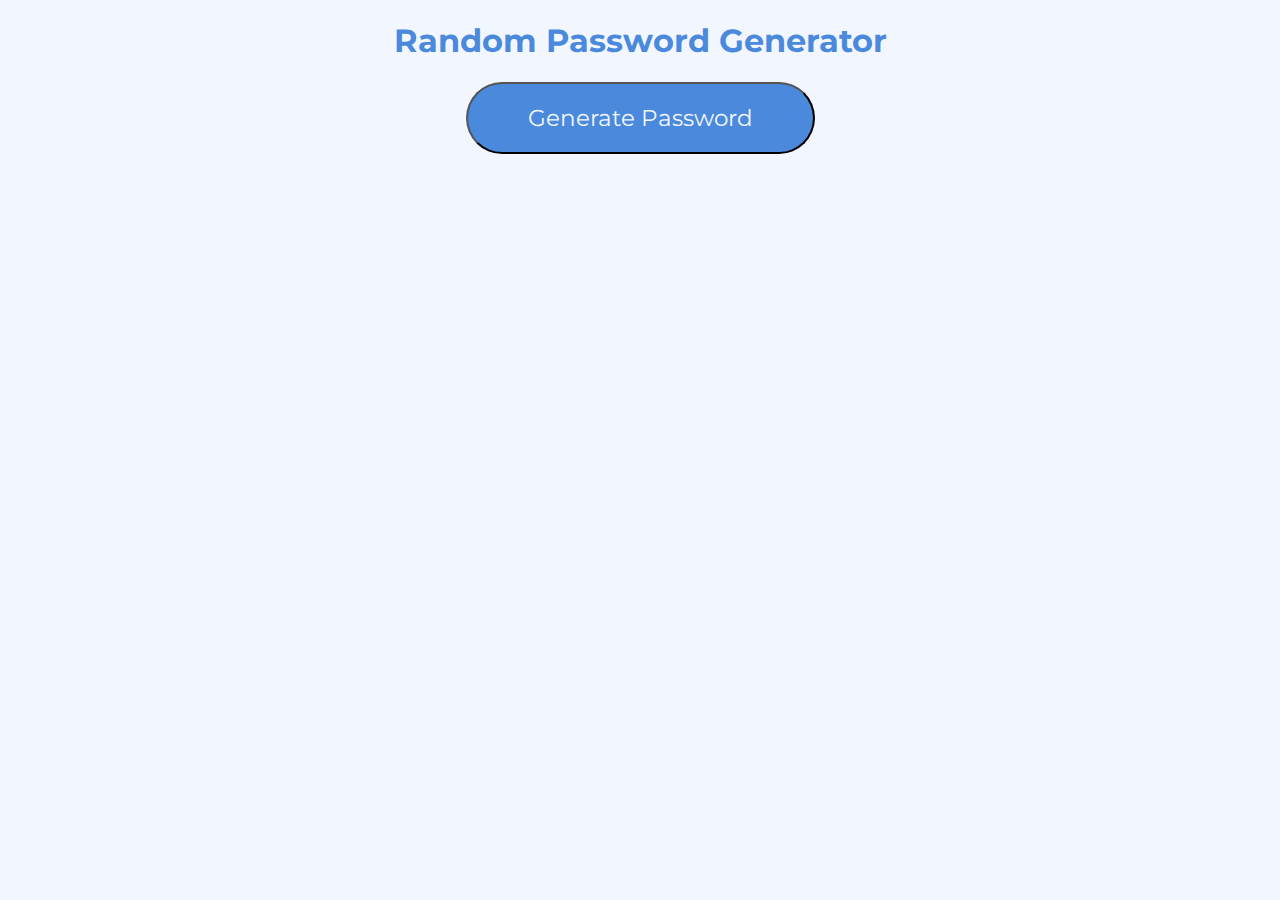
<file: génerateur-mdp-sécurisé/index.html>
<!DOCTYPE html>
<html lang="en">
	<head>
		<meta charset="UTF-8" />
		<meta name="viewport" content="width=device-width, initial-scale=1.0" />
		<title>Password generator</title>
		<link rel="stylesheet" type="text/css" href="style.css" />
		<link
			href="https://fonts.googleapis.com/css2?family=Montserrat:wght@700&display=swap"
			rel="stylesheet"
		/>
	</head>
	<body>
		<h1>Random Password Generator</h1>

		<button id="button" onclick="handleClick()">Generate Password</button>
		<div id="output">
			<p id="password"></p>
		</div>

		<script src="main.js"></script>
	</body>
</html>
</file>
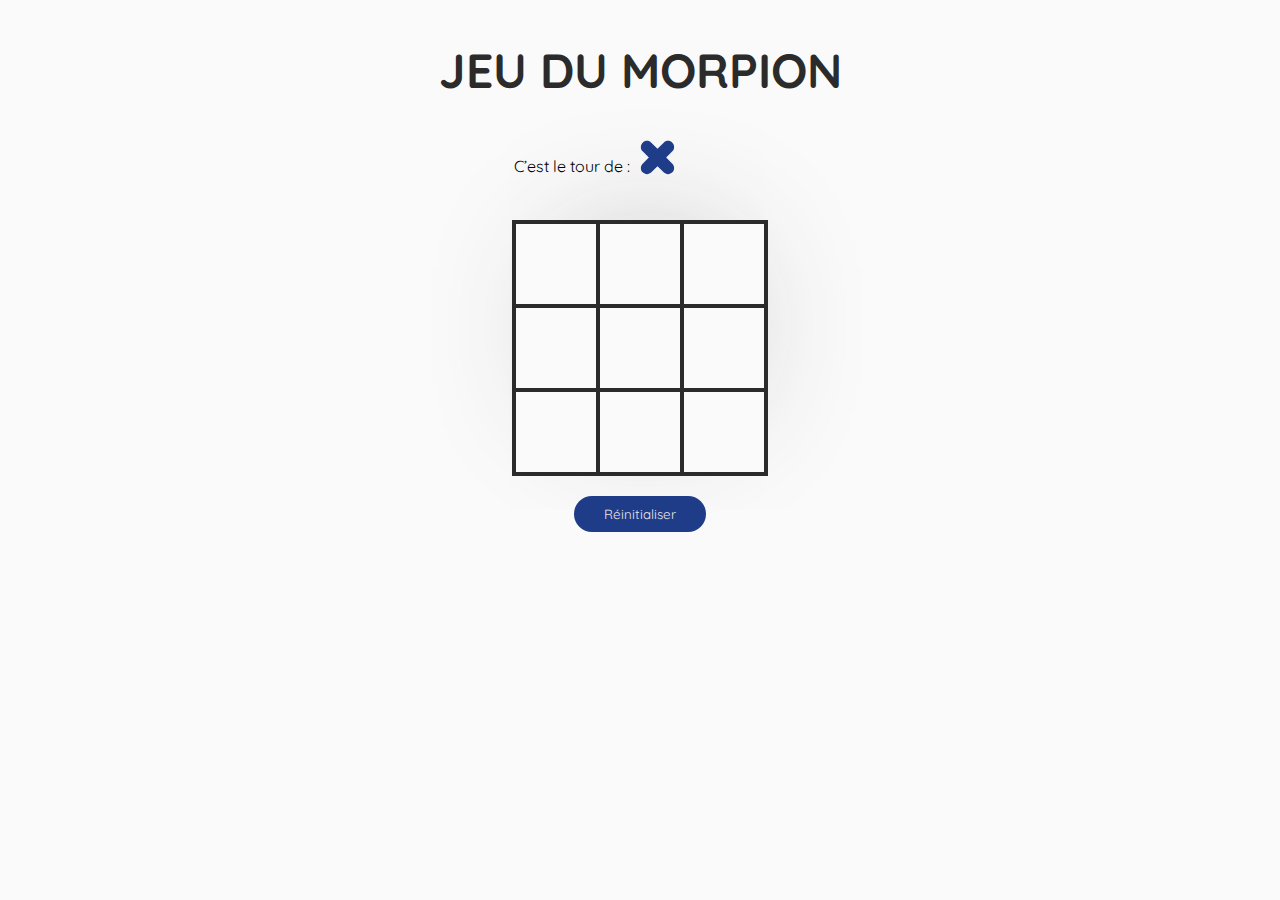
<file: jeu_du_morpion/index.html>
<!DOCTYPE html>
<html lang="en">

<head>
    <meta charset="UTF-8">
    <meta name="viewport" content="width=device-width, initial-scale=1.0">
    <title>Jeu du Morpion en JS</title>
    <link href="https://fonts.googleapis.com/css2?family=Quicksand:wght@400;700&display=swap" rel="stylesheet">
    <link type="text/css" rel="stylesheet" href="style.css">
    </link>


</head>

<body>

    <div class="h2">
        <h2>JEU DU MORPION</h2>
    </div>
    <div id="mostrador">
        <p style="float: left; margin-right: 10px;">C’est le tour de :</p>
        <img src="" height="50">
    </div>

    <div class="tabuleiro">
        <div id="a1" class="espaco" tour=""></div>
        <div id="a2" class="espaco" tour=""></div>
        <div id="a3" class="espaco" tour=""></div>

        <div id="b1" class="espaco" tour=""></div>
        <div id="b2" class="espaco" tour=""></div>
        <div id="b3" class="espaco" tour=""></div>

        <div id="c1" class="espaco" tour=""></div>
        <div id="c2" class="espaco" tour=""></div>
        <div id="c3" class="espaco" tour=""></div>

    </div>

    <h2 id="textovencedor"></h2>

    <div class="divbtn">
        <button onclick="reinit()">Réinitialiser</button>
    </div>


    <script type="text/javascript" src="script.js"></script>

</body>

</html>
</file>
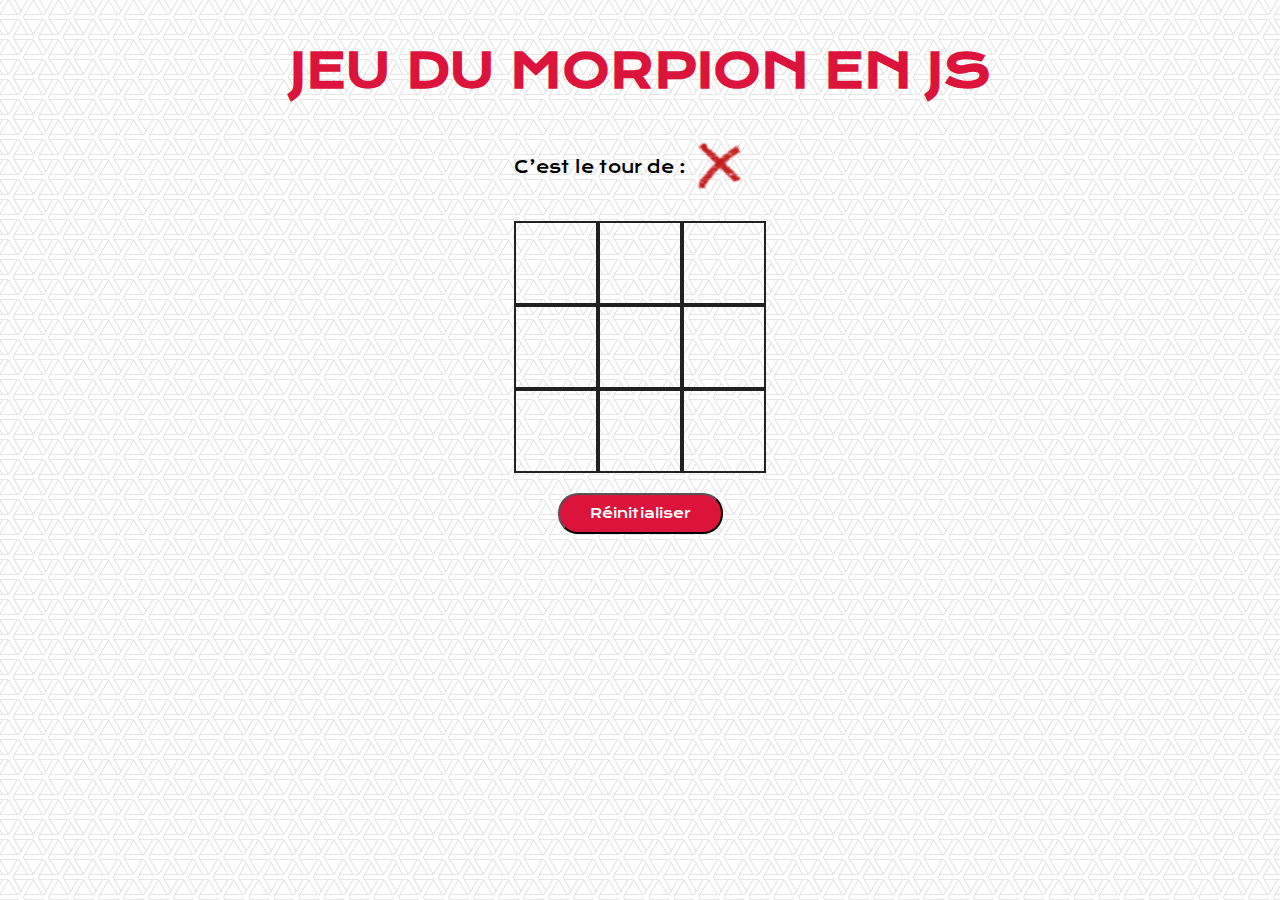
<file: jeu_du_morpion/jeu du morpion/index.html>
<!DOCTYPE html>
<html lang="en">
<head>
    <meta charset="UTF-8">
    <meta name="viewport" content="width=device-width, initial-scale=1.0">
    <title>Jeu du Morpion en JS</title>
    <link href="https://fonts.googleapis.com/css?family=Krona+One&display=swap" rel="stylesheet">
    <link type="text/css" rel="stylesheet" href="style.css"></link>


</head>
<body>
    
    <div class="h2">
        <h2>JEU DU MORPION EN JS</h2>
    </div>
<div id="mostrador">
    <p style="float: left; margin-right: 10px;">C’est le tour de :</p>
    <img src="" height="50">
</div>

<div class="tabuleiro">
    <div id="a1" class="espaco" tour=""></div>
    <div id="a2" class="espaco" tour=""></div>
    <div id="a3" class="espaco" tour=""></div>

    <div id="b1" class="espaco" tour=""></div>
    <div id="b2" class="espaco" tour=""></div>
    <div id="b3" class="espaco" tour=""></div>

    <div id="c1" class="espaco" tour=""></div>
    <div id="c2" class="espaco" tour=""></div>
    <div id="c3" class="espaco" tour=""></div>

</div>

<h2 id="textovencedor"></h2>

<div class="divbtn">
<button onclick="reinit()">Réinitialiser</button>
</div>


<script type="text/javascript" src="script.js"></script>

</body>
</html>
</file>
<file: génerateur-mdp-sécurisé/style.css>
* {
	font-family: "Montserrat", Helvetica, sans-serif;
	align-items: center;
	justify-content: center;
	text-align: center;
}
body {
	background: #f2f7ff;
}

#output {
	width: auto;
	height: 40px;
	align-items: center;
	justify-content: center;
}

input {
	font-size: large;
	text-align: center;
	justify-content: center;
}

button {
	background: #4a89db;
	border-radius: 100px;
	padding: 20px 60px;
	color: #f2f7ff;
	text-decoration: none;
	font-size: 1.45em;
	margin: 0 15px;
}

h1 {
	color: #4a89db;
}
</file>
<file: jeu_du_morpion/style.css>
* {

            font-family: 'Quicksand', sans-serif;
                
            }

            body {
                background: #fafafa;

            }
           
           #mostrador {
               margin: auto;
               margin-top: 40px;
               width: 252px;
               height: 80px;
   
           }
   
   
           #textovencedor {
               text-align: center;
           }
   
           .espaco{
               width: 80px;
               height: 60px;
               border: 2px solid #2B2B2B; 
               float: left;
               text-align: center;
               padding-top: 20px;
           }
   
           .tabuleiro {
               width: 252px;
               height: 252px;
               margin: auto;
               border: 2px solid #2B2B2B;
               box-shadow: 7px -22px 144px -63px rgba(50,50,50,0.48);
           }
   
           .h2 {
               text-align: center;
               color: #2B2B2B;
               font-size: 2em;
           }

           button {
               background-color: #1f3c88;
               border-radius: 20px;
               border: none;
               cursor: pointer;
               color: #e8e8e8;
               padding-right: 30px;
               padding-left: 30px;
               padding-top: 10px;
               padding-bottom: 10px;
               display: flex;
               justify-content: center;
               flex-direction: row;
               
           }

           button:hover {
               opacity: 0.8;
           }

           .divbtn {
                display: flex;
                justify-content: center;
           }


           img {
               height: 35px;
               width: 35px;
           }
</file>
<file: jeu_du_morpion/jeu du morpion/style.css>
* {
                font-family: 'Krona One';
                
            }

            body {
                background-image: url("bg.png");

            }
           
           #mostrador {
               margin: auto;
               margin-top: 40px;
               width: 252px;
               height: 80px;
   
           }
   
   
           #textovencedor {
               text-align: center;
           }
   
           .espaco{
               width: 80px;
               height: 60px;
               border: 2px solid #212121; 
               float: left;
               text-align: center;
               padding-top: 20px;
           }
   
           .tabuleiro {
               width: 252px;
               height: 252px;
               margin: auto;
           }
   
           .h2 {
               text-align: center;
               color: crimson;
               font-size: 2em;
           }

           button {
               background-color: crimson;
               border-radius: 20px;
               color: white;
               padding-right: 30px;
               padding-left: 30px;
               padding-top: 10px;
               padding-bottom: 10px;
               display: flex;
               justify-content: center;
               flex-direction: row;
               
           }

           button:hover {
               opacity: 0.8;
           }

           .divbtn {
                display: flex;
                justify-content: center;
           }
</file>
